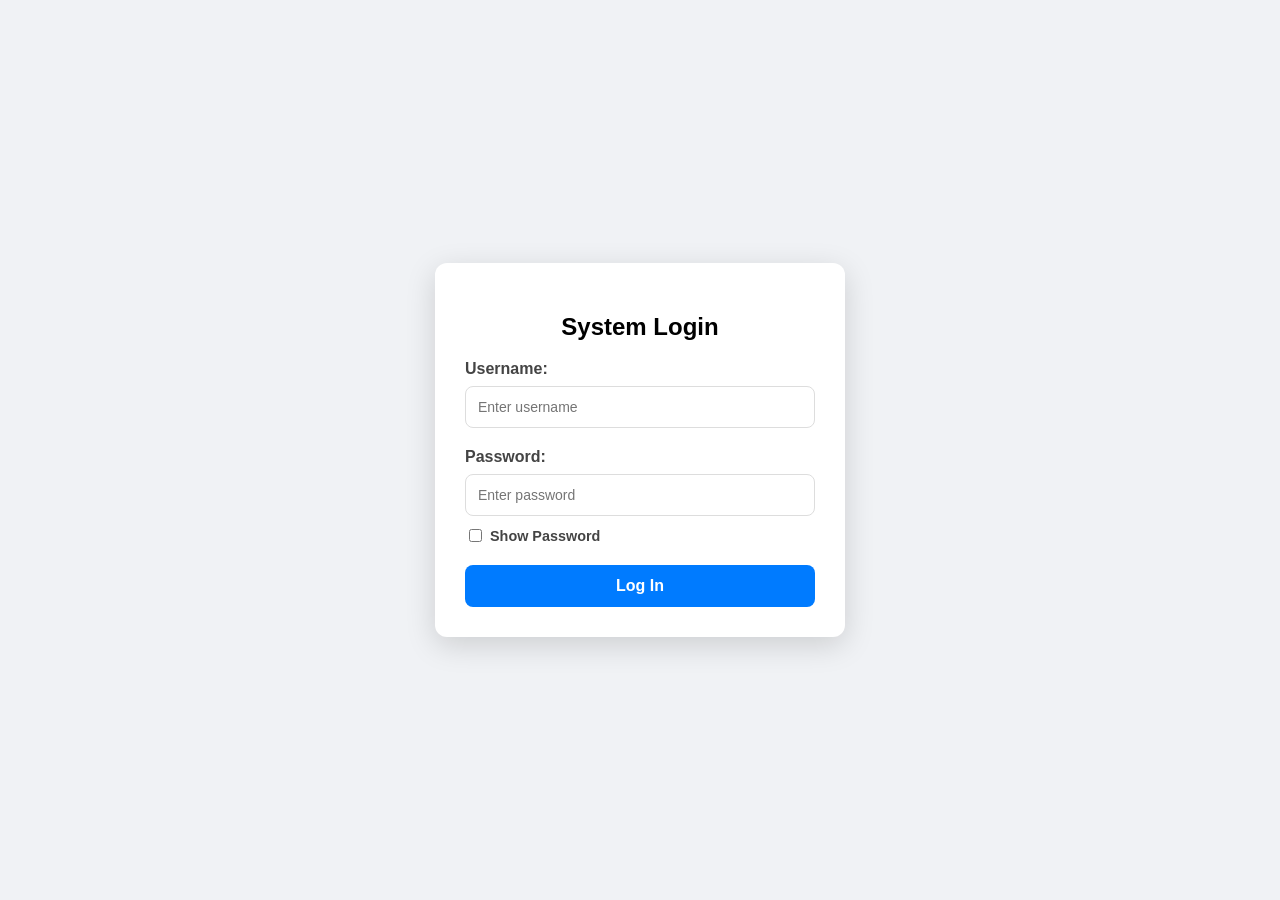
<file: PrelimLabWork2/index.html>
<!DOCTYPE html>
<html lang="en">
<head>
    <meta charset="UTF-8">
    <meta name="viewport" content="width=device-width, initial-scale=1.0">
    <title>Prelim Lab Work 2 - Attendance System</title>
    <link rel="stylesheet" href="style.css">
</head>
<body>

    <div id="login-container">
        <h2>System Login</h2>
        <div class="input-group">
            <label>Username:</label>
            <input type="text" id="username" placeholder="Enter username">
        </div>

        <div class="input-group">
            <label>Password:</label>
            <input type="password" id="password" placeholder="Enter password">
            
            <div class="show-pass-container">
                <input type="checkbox" id="togglePass" onclick="togglePassword()"> 
                <label for="togglePass">Show Password</label>
            </div>
        </div>

        <button id="loginBtn" onclick="handleLogin()">Log In</button>
    </div>

    <div id="dashboard" style="display: none;">
        <h2 id="welcome-msg"></h2>
        <div class="status-box">
            <p><strong>Login Timestamp:</strong></p>
            <p id="timestamp-display"></p>
        </div>
        <button class="download-btn" onclick="generateReport()">Generate Attendance Summary</button>
    </div>

    <script src="script.js"></script>
</body>
</html>
</file>
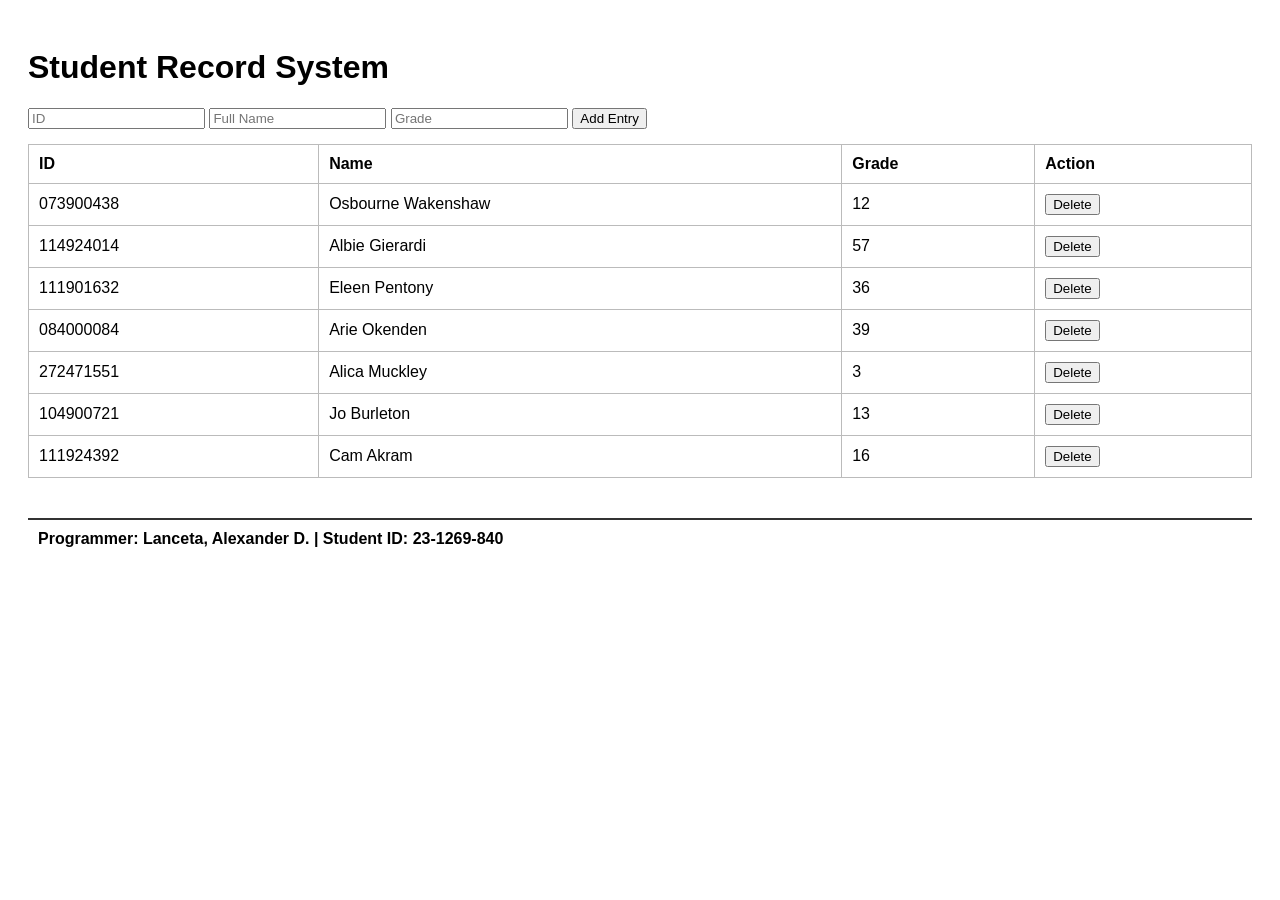
<file: PrelimExam/Javascript/index.html>
<!DOCTYPE html>
<html lang="en">
<head>
    <meta charset="UTF-8">
    <title>Student Records Challenge</title>
    <style>
        body { font-family: sans-serif; padding: 20px; }
        table { width: 100%; border-collapse: collapse; margin-top: 15px; }
        th, td { border: 1px solid #bbb; padding: 10px; text-align: left; }
        footer { margin-top: 40px; padding: 10px; border-top: 2px solid #333; font-weight: bold; }
    </style>
</head>
<body>
    <h1>Student Record System</h1>
    
    <div>
        <input type="text" id="idIn" placeholder="ID">
        <input type="text" id="nameIn" placeholder="Full Name">
        <input type="text" id="gradeIn" placeholder="Grade">
        <button onclick="addEntry()">Add Entry</button>
    </div>

    <table id="recordTable">
        <thead>
            <tr><th>ID</th><th>Name</th><th>Grade</th><th>Action</th></tr>
        </thead>
        <tbody id="tableBody"></tbody>
    </table>

    <footer>Programmer: Lanceta, Alexander D. | Student ID: 23-1269-840</footer>

    <script src="script.js"></script>
</body>
</html>
</file>
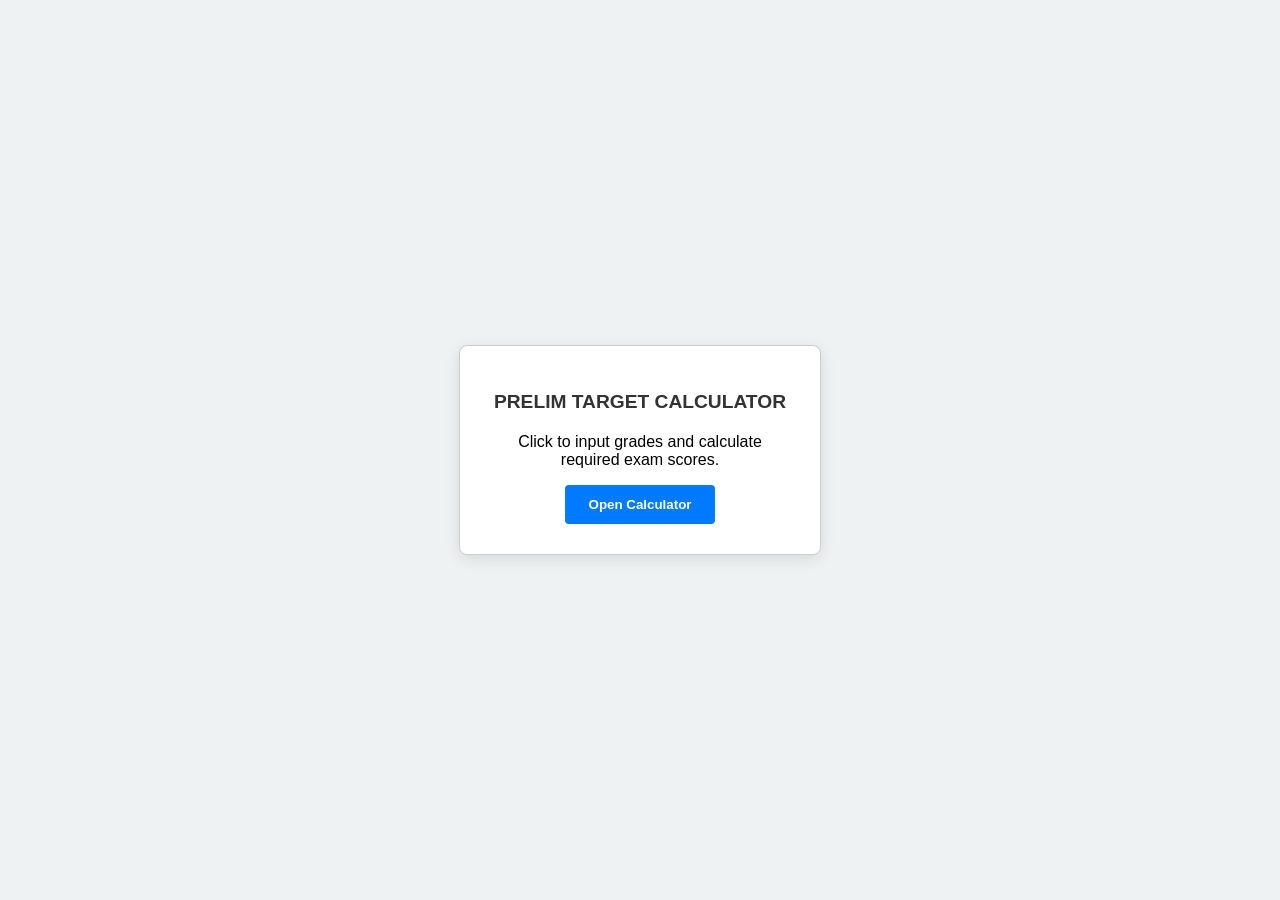
<file: PrelimLabWork3/JavaScript/index.html>
<!DOCTYPE html>
<html lang="en">
<head>
    <meta charset="UTF-8">
    <meta name="viewport" content="width=device-width, initial-scale=1.0">
    <title>Prelim Target Calculator</title>
    <style>
        body { 
            font-family: 'Segoe UI', Tahoma, Geneva, Verdana, sans-serif; 
            background-color: #eef2f3; 
            display: flex; 
            justify-content: center; 
            align-items: center; 
            height: 100vh; 
            margin: 0;
        }
        .calculator-card {
            border: 1px solid #ccc;
            padding: 30px;
            background: white;
            border-radius: 8px;
            box-shadow: 0 4px 15px rgba(0,0,0,0.1);
            text-align: center;
            width: 300px;
        }
        h2 { color: #333; font-size: 1.2rem; margin-bottom: 20px; }
        button {
            padding: 12px 24px;
            background-color: #007bff;
            color: white;
            border: none;
            border-radius: 4px;
            cursor: pointer;
            font-weight: bold;
            transition: background 0.3s;
        }
        button:hover { background-color: #0056b3; }
    </style>
</head>
<body>

    <div class="calculator-card">
        <h2>PRELIM TARGET CALCULATOR</h2>
        <p>Click to input grades and calculate required exam scores.</p>
        <button onclick="calculateGrades()">Open Calculator</button>
    </div>

    <script src="script.js"></script>
</body>
</html>
</file>
<file: PrelimLabWork2/style.css>
/* General Page Styling */
body {
    font-family: 'Segoe UI', Tahoma, Geneva, Verdana, sans-serif;
    background-color: #f0f2f5;
    display: flex;
    justify-content: center;
    align-items: center;
    height: 100vh;
    margin: 0;
}

/* Container for Login and Dashboard */
#login-container, #dashboard {
    background: white;
    padding: 30px;
    border-radius: 12px;
    box-shadow: 0 8px 30px rgba(0,0,0,0.15);
    width: 350px;
    text-align: center;
}

/* Input Group Spacing */
.input-group {
    text-align: left;
    margin-bottom: 20px;
}

.input-group label {
    font-weight: bold;
    color: #444;
}

/* Input Fields Styling */
input[type="text"], input[type="password"] {
    width: 100%;
    padding: 12px;
    margin-top: 8px;
    border: 1px solid #ddd;
    border-radius: 8px;
    box-sizing: border-box;
    font-size: 14px;
}

/* Show Password Checkbox Styling */
.show-pass-container {
    display: flex;
    align-items: center;
    margin-top: 10px;
    font-size: 0.9rem;
    color: #666;
}

.show-pass-container input {
    width: auto; /* Overrides the 100% width of standard inputs */
    margin-right: 8px;
    cursor: pointer;
}

/* Button Styling */
button {
    width: 100%;
    padding: 12px;
    background-color: #007bff;
    color: white;
    border: none;
    border-radius: 8px;
    cursor: pointer;
    font-size: 16px;
    font-weight: bold;
    transition: background 0.3s ease;
}

button:hover {
    background-color: #0056b3;
}

/* Dashboard Specific Styling */
.status-box {
    background: #f8f9fa;
    padding: 15px;
    border-radius: 8px;
    border-left: 5px solid #28a745; /* Green border for success */
    margin: 20px 0;
    text-align: left;
}

.download-btn {
    background-color: #28a745;
}

.download-btn:hover {
    background-color: #218838;
}
</file>
